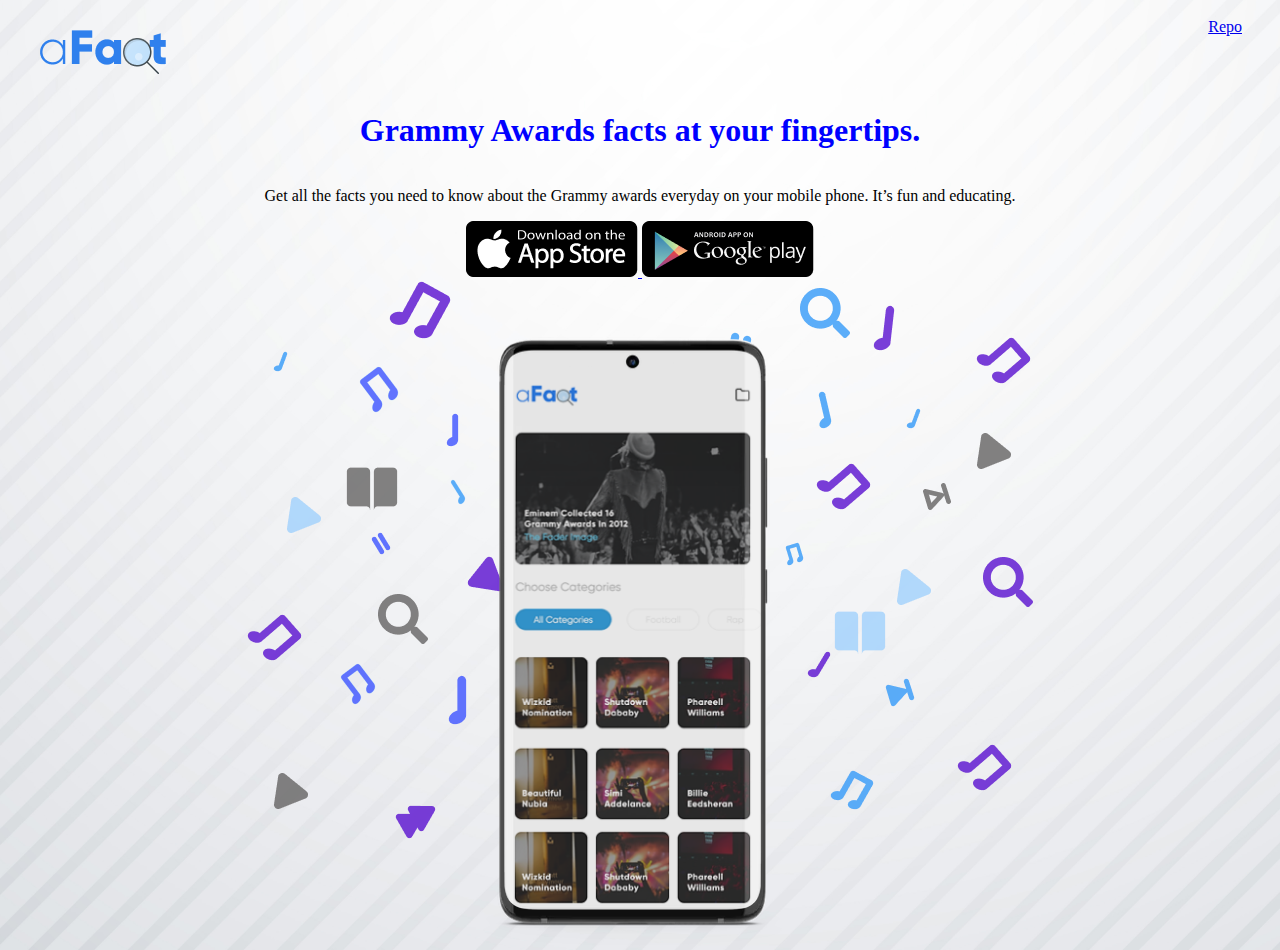
<file: index.html>
<!DOCTYPE html>
<html lang="en">
<head>
    <meta charset="UTF-8">
    <meta name="viewport" content="width=device-width, initial-scale=1.0">
    <title>AFacts | Grammy Award facts at your fingertips</title>
    <link rel="stylesheet" href="style.css">

</head>
<body>
    <!-- Navigation -->
    <nav class="navigation" id="navigation">
        <div class="logo"  id="logo"> 
        <a href="#home"><img src="images/Logo.png" alt="logo" /> </a>
        </div>
     <a href="https://github.com/mistajide/afacts-landing-page"> Repo </a>
    </nav>

    <!--  Main-content -->
    <div class="main">
    <h1> Grammy Awards facts at your fingertips.</h1>
    <p> Get all the facts you need to know about the Grammy awards everyday on your mobile phone. It’s fun and educating.  </p>
    <div class="stores"> 
        <a href="https://play.google.com/store/apps/details?id=com.hng.afacts">

            <img src="images/Appstore.png" alt="Appstore" />
        </a>
        
        <a href="https://play.google.com/store/apps/details?id=com.hng.afacts">
            
            <img src="images/Playstore.png" alt="Playstore" />
        </a>
    </div>
    <div class="particles">
    <img src="images/Particles.png" alt="particles" />
  
    <div class="phone">
       <img src="images/phone.png" alt="phone" />
    </div>
    </div>
</div>
    <!-- Grammy Awards facts at your fingertips.

    Get all the facts you need to know about the Grammy awards everyday on your mobile phone. It’s fun and educating. -->

    <!-- your code ends here -->
</body>
</html>
</file>
<file: style.css>
*{ 
    box-sizing: border-box;
}
body {
    background-image: url(images/background.png);
}
nav{
    display:flex;
    flex-direction: row;
    justify-content: space-between;
    padding :10px 30px;
}
/*  Main-content  */
h1{
    color:blue;
}
.main {
    display: flex;
    flex-direction: column;
    align-items: center;
}
.phone { 
    position: absolute;
    top:10%;  
    left:30%; 
}
.particles {
    position: relative;
}
</file>
